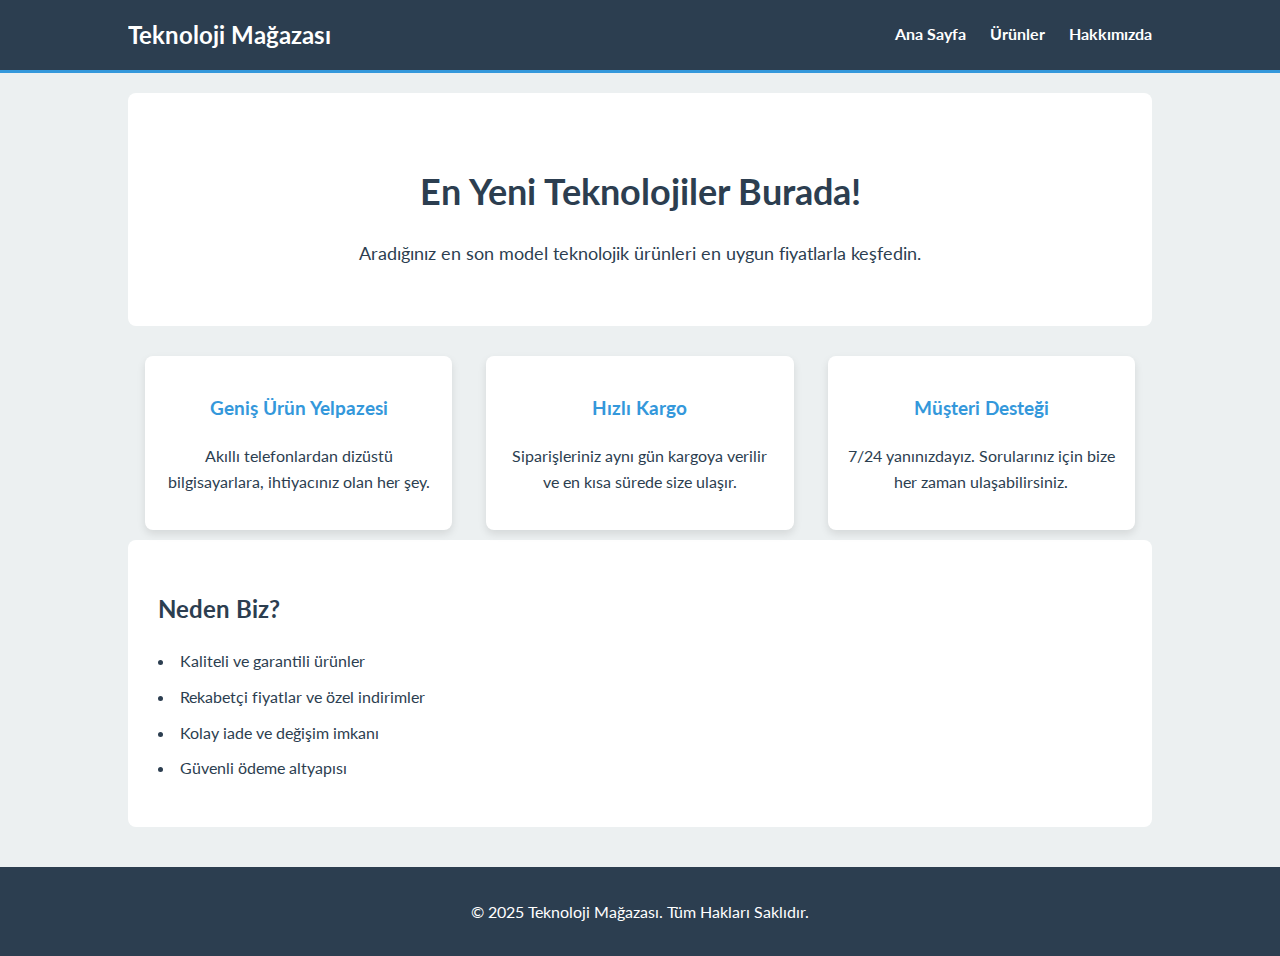
<file: css/index.html>
<!DOCTYPE html>
<html lang="tr">
<head>
    <meta charset="UTF-8">
    <meta name="viewport" content="width=device-width, initial-scale=1.0">
    <title>Ana Sayfa | Teknoloji Mağazası</title>
    <link rel="stylesheet" href="style.css">
</head>
<body>
    <header>
        <div class="container">
            <h1>Teknoloji Mağazası</h1>
            <nav>
                <ul>
                    <li><a href="index.html">Ana Sayfa</a></li>
                    <li><a href="products.html">Ürünler</a></li>
                    <li><a href="about.html">Hakkımızda</a></li>
                </ul>
            </nav>
        </div>
    </header>

    <main class="container">
        <section class="hero">
            <h2>En Yeni Teknolojiler Burada!</h2>
            <p>Aradığınız en son model teknolojik ürünleri en uygun fiyatlarla keşfedin.</p>
        </section>

        <section class="card-container">
            <div class="card">
                <h3>Geniş Ürün Yelpazesi</h3>
                <p>Akıllı telefonlardan dizüstü bilgisayarlara, ihtiyacınız olan her şey.</p>
            </div>
            <div class="card">
                <h3>Hızlı Kargo</h3>
                <p>Siparişleriniz aynı gün kargoya verilir ve en kısa sürede size ulaşır.</p>
            </div>
            <div class="card">
                <h3>Müşteri Desteği</h3>
                <p>7/24 yanınızdayız. Sorularınız için bize her zaman ulaşabilirsiniz.</p>
            </div>
        </section>

        <section class="about-section">
            <h2>Neden Biz?</h2>
            <ul class="feature-list">
                <li>Kaliteli ve garantili ürünler</li>
                <li>Rekabetçi fiyatlar ve özel indirimler</li>
                <li>Kolay iade ve değişim imkanı</li>
                <li>Güvenli ödeme altyapısı</li>
            </ul>
        </section>
    </main>

    <footer>
        <p>&copy; 2025 Teknoloji Mağazası. Tüm Hakları Saklıdır.</p>
    </footer>
</body>
</html>
</file>
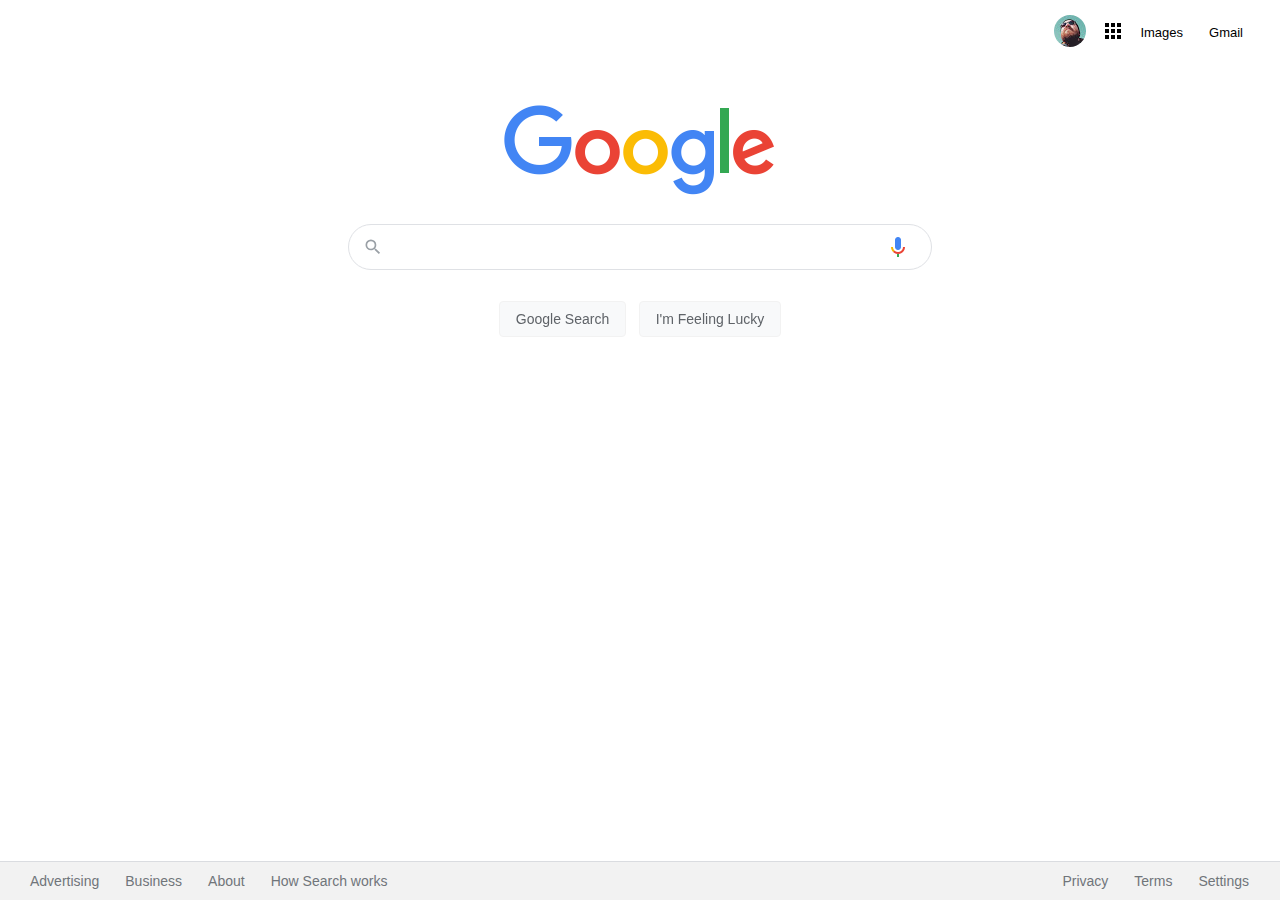
<file: css3/index.html>
<!DOCTYPE html>
<html lang="en">
  <head>
    <meta charset="UTF-8" />
    <meta name="viewport" content="width=device-width, initial-scale=1.0" />
    <link rel="stylesheet" href="style.css" />
    <title>Google</title>
  </head>
  <body>
    <div class="panel">
      <nav>
        <ul class="header">
          <li class="pic headerli">
            <a href="https://www.github.com/nefeygt" target="_blank"
              ><img
                src="assets/profilepic.jpg"
                alt=""
                style="margin-right: 1px;"
            /></a>
          </li>
          <li style="margin: 8px" class="headerli">
            <a href="https://www.google.com.tr/intl/en/about/products?tab=wh"
              ><img src="assets/appsbutton.svg" alt="" style="width: 16px; height: 16px; margin-right: 3px;"></a
            >
          </li>
          <li style="margin: 8px; margin-left: -2px;" class="headerli">
            <a
              href="https://www.google.com.tr/imghp?hl=en&tab=wi&authuser=0&ogbl"
              >Images</a
            >
          </li>
          <li style="margin: 8px" class="headerli">
            <a href="https://mail.google.com/mail/?tab=wm&authuser=0&ogbl"
              >Gmail</a
            >
          </li>
        </ul>
      </nav>
      <div class="container">
        <img
          src="assets/logo.png"
          width="272px"
          height="92px"
          alt=""
        />
      </div>
      <div class="search-area">
        <div class="search">
          <div class="search-img">
            <span>
              <svg
                focusable="false"
                xmlns="http://www.w3.org/2000/svg"
                viewBox="0 0 24 24"
              >
                <path
                  d="M15.5 14h-.79l-.28-.27A6.471 6.471 0 0 0 16 9.5 6.5 6.5 0 1 0 9.5 16c1.61 0 3.09-.59 4.23-1.57l.27.28v.79l5 4.99L20.49 19l-4.99-5zm-6 0C7.01 14 5 11.99 5 9.5S7.01 5 9.5 5 14 7.01 14 9.5 11.99 14 9.5 14z"
                ></path>
              </svg>
            </span>
          </div>
          <div class="input-enter">
            <div class="input-area">
              <input
                type="text"
                class="input"
                maxlength="2048"
                autofocus="true"
              />
            </div>
          </div>
          <div class="search-img">
            <img src="assets/voicelogo.png" width="24px" height="24px" style="cursor: pointer;">
          </div>
        </div>
      </div>

      <div class="buttons">
        <a href=""
          ><button class="googlesearch">Google Search</button></a
        >
        <a href=""
          ><button class="feelinglucky">I'm Feeling Lucky</button></a
        >
      </div>
    </div>

    <nav>
      <ul class="footer">
        <div class="footer-left">
          <li class="footerli">
            <a
              href="https://www.google.com/intl/en_tr/ads/?subid=ww-ww-et-g-awa-a-g_hpafoot1_1!o2&utm_source=google.com&utm_medium=referral&utm_campaign=google_hpafooter&fg=1"
              >Advertising</a
            >
          </li>
          <li class="footerli">
            <a
              href="https://www.google.com/services/?subid=ww-ww-et-g-awa-a-g_hpbfoot1_1!o2&utm_source=google.com&utm_medium=referral&utm_campaign=google_hpbfooter&fg=1"
              >Business</a
            >
          </li>
          <li class="footerli">
            <a
              href="https://about.google/?utm_source=google-TR&utm_medium=referral&utm_campaign=hp-footer&fg=1"
              >About</a
            >
          </li>
          <li class="footerli">
            <a href="https://google.com/search/howsearchworks/?fg=1"
              >How Search works</a
            >
          </li>
        </div>
        <div class="footer-right">
          <li class="footerli">
            <a href="https://policies.google.com/privacy?hl=en-TR&fg=1">Privacy</a>
          </li>
          <li class="footerli">
            <a href="https://policies.google.com/terms?hl=en-TR&fg=1">Terms</a>
          </li>
          <li class="footerli">
            <a href="https://www.google.com/preferences?hl=en">Settings</a>
          </li>
        </div>
      </ul>
    </nav>
  </body>
</html>
</file>
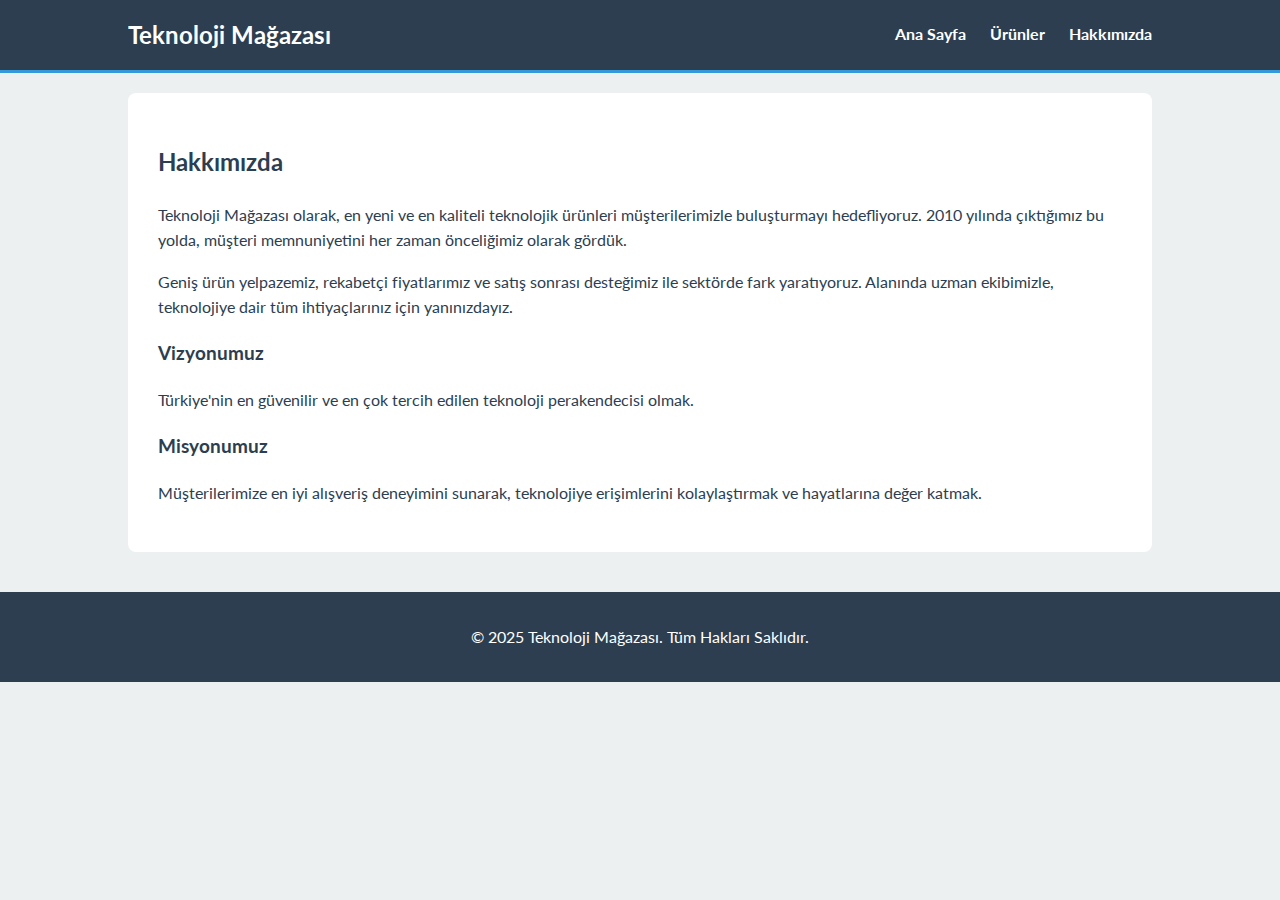
<file: css/about.html>
<!DOCTYPE html>
<html lang="tr">
<head>
    <meta charset="UTF-8">
    <meta name="viewport" content="width=device-width, initial-scale=1.0">
    <title>Hakkımızda | Teknoloji Mağazası</title>
    <link rel="stylesheet" href="style.css">
</head>
<body>
    <header>
        <div class="container">
            <h1>Teknoloji Mağazası</h1>
            <nav>
                <ul>
                    <li><a href="index.html">Ana Sayfa</a></li>
                    <li><a href="products.html">Ürünler</a></li>
                    <li><a href="about.html">Hakkımızda</a></li>
                </ul>
            </nav>
        </div>
    </header>

    <main class="container">
        <section class="about-section">
            <h2>Hakkımızda</h2>
            <p>Teknoloji Mağazası olarak, en yeni ve en kaliteli teknolojik ürünleri müşterilerimizle buluşturmayı hedefliyoruz. 2010 yılında çıktığımız bu yolda, müşteri memnuniyetini her zaman önceliğimiz olarak gördük.</p>
            <p>Geniş ürün yelpazemiz, rekabetçi fiyatlarımız ve satış sonrası desteğimiz ile sektörde fark yaratıyoruz. Alanında uzman ekibimizle, teknolojiye dair tüm ihtiyaçlarınız için yanınızdayız.</p>
            
            <h3>Vizyonumuz</h3>
            <p>Türkiye'nin en güvenilir ve en çok tercih edilen teknoloji perakendecisi olmak.</p>

            <h3>Misyonumuz</h3>
            <p>Müşterilerimize en iyi alışveriş deneyimini sunarak, teknolojiye erişimlerini kolaylaştırmak ve hayatlarına değer katmak.</p>
        </section>
    </main>

    <footer>
        <p>&copy; 2025 Teknoloji Mağazası. Tüm Hakları Saklıdır.</p>
    </footer>
</body>
</html>
</file>
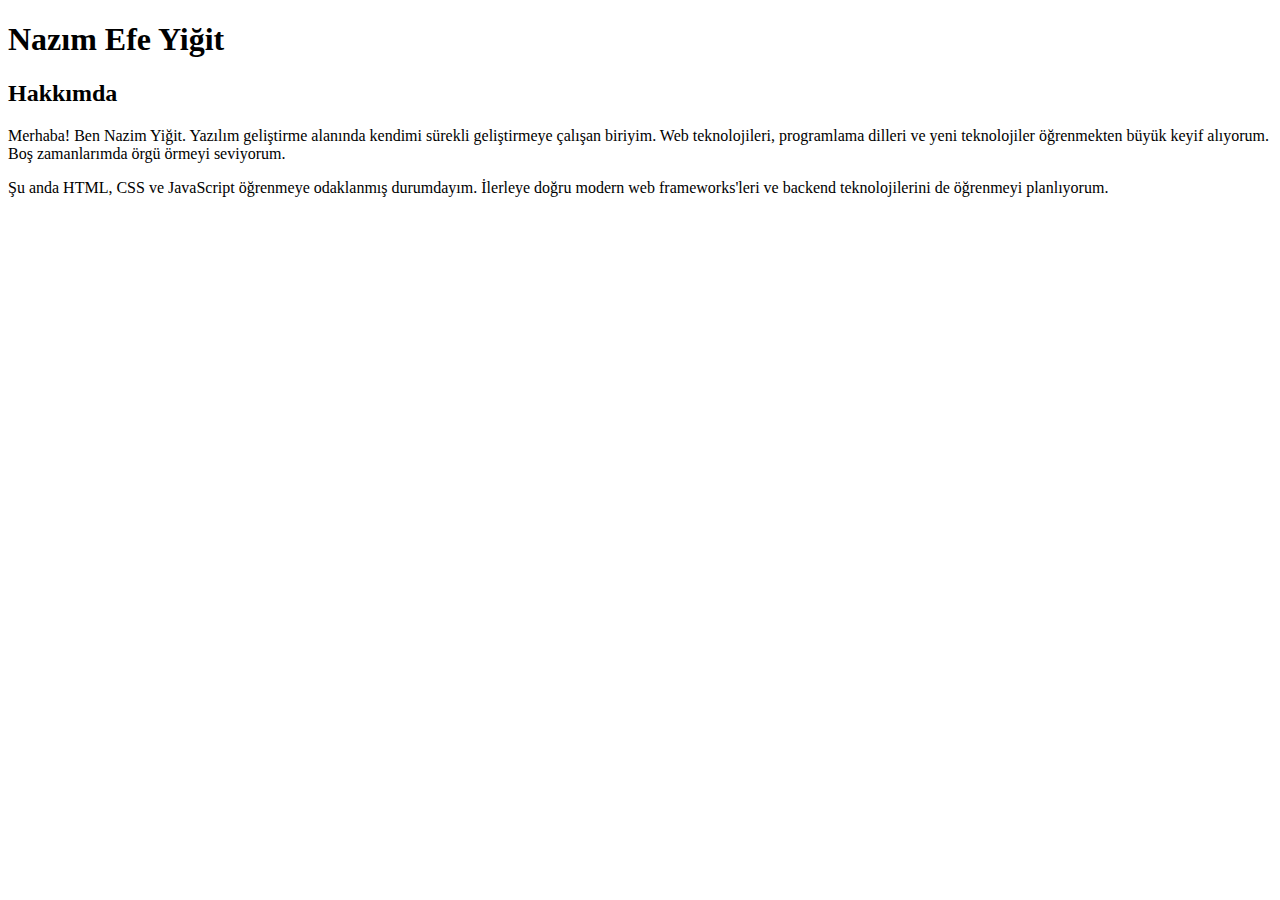
<file: html/odev1.html>
<!DOCTYPE html>
<html lang="tr">
<head>
    <!-- Sayfa kodlama ayarları -->
    <meta charset="UTF-8">
    <!-- Responsive tasarım için viewport ayarı -->
    <meta name="viewport" content="width=device-width, initial-scale=1.0">
    <!-- Sayfa başlığı -->
    <title>Nazım Efe Yiğit - İlk Web Sayfam</title>
</head>
<body>
    <!-- Ana başlık: Ad ve Soyad -->
    <h1>Nazım Efe Yiğit</h1>
    
    <!-- Alt başlık: Hakkımda bölümü -->
    <h2>Hakkımda</h2>
    
    <!-- Hakkımda paragrafı -->
    <p>
        Merhaba! Ben Nazim Yiğit. Yazılım geliştirme alanında kendimi sürekli geliştirmeye çalışan biriyim. 
        Web teknolojileri, programlama dilleri ve yeni teknolojiler öğrenmekten büyük keyif alıyorum. 
        Boş zamanlarımda örgü örmeyi seviyorum.
    </p>
    
    <!-- Ek bilgi paragrafı -->
    <p>
        Şu anda HTML, CSS ve JavaScript öğrenmeye odaklanmış durumdayım. İlerleye doğru 
        modern web frameworks'leri ve backend teknolojilerini de öğrenmeyi planlıyorum.
    </p>
</body>
</html>
</file>
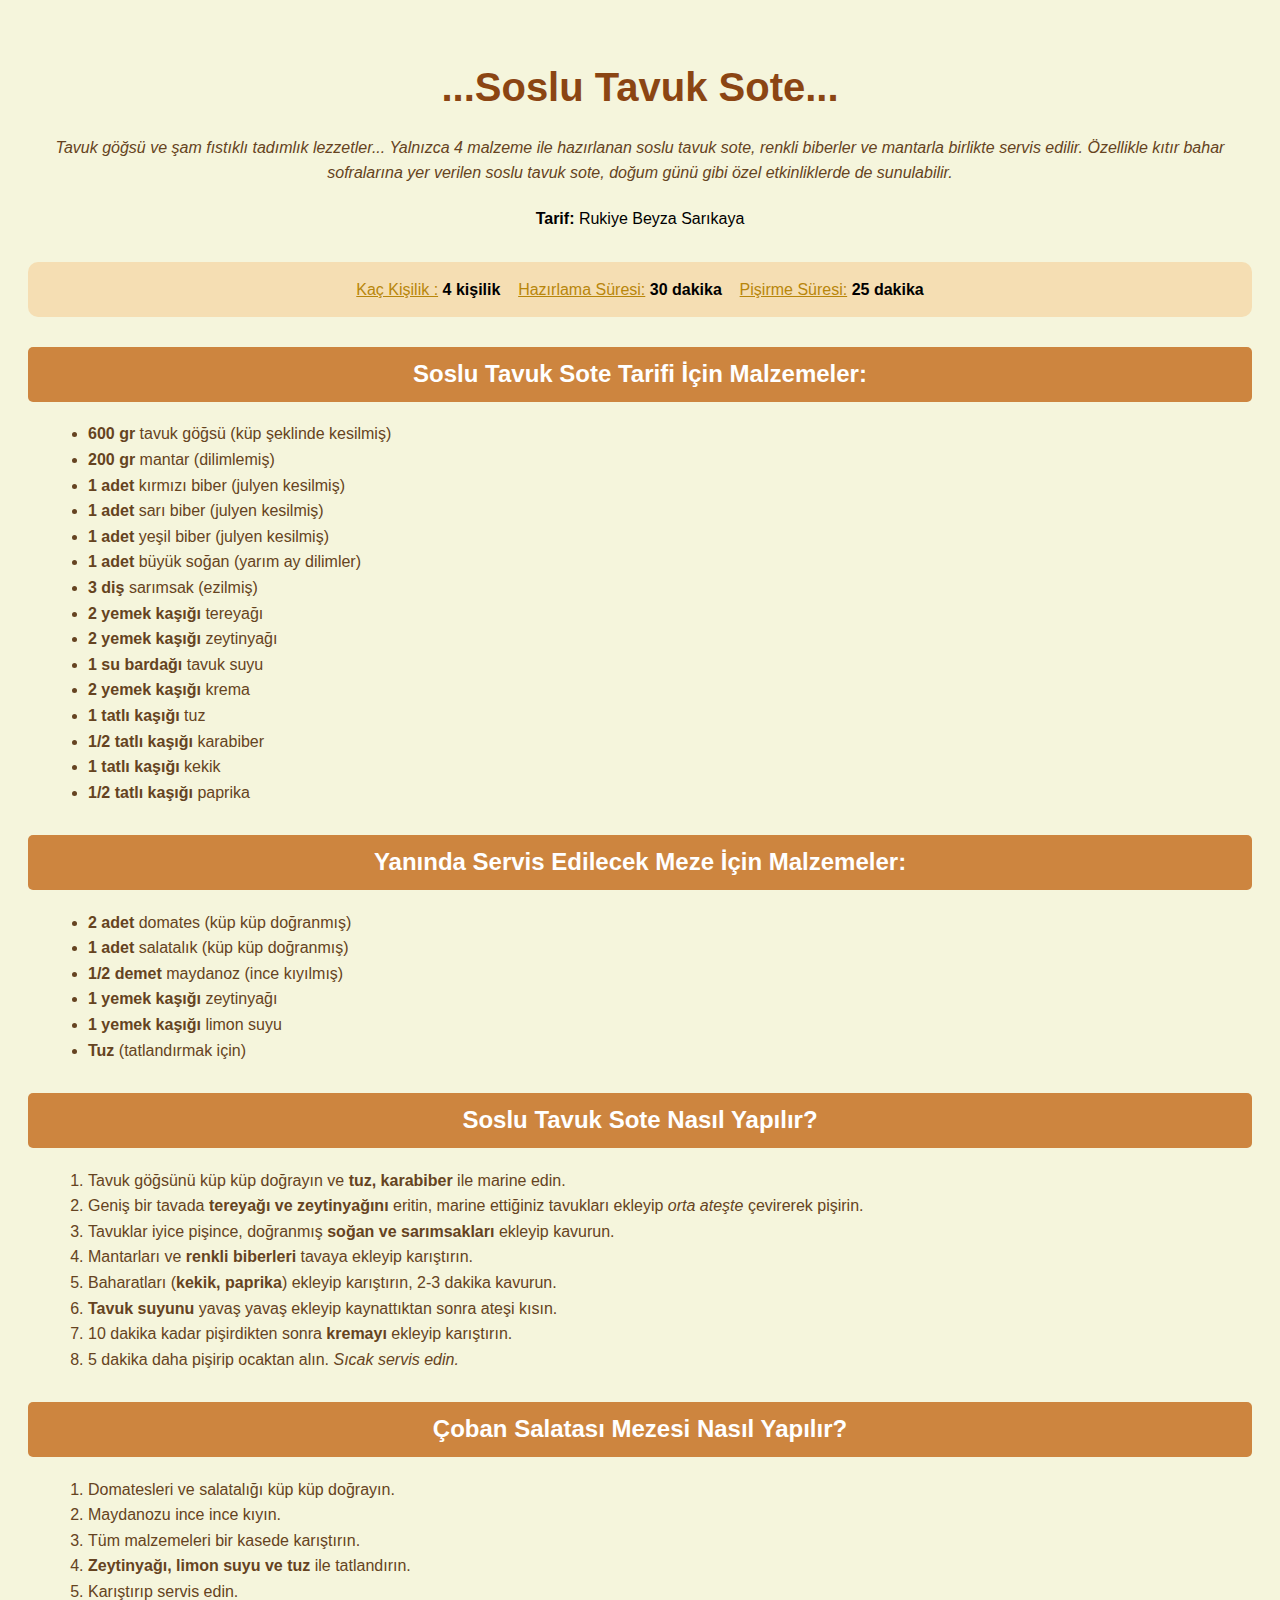
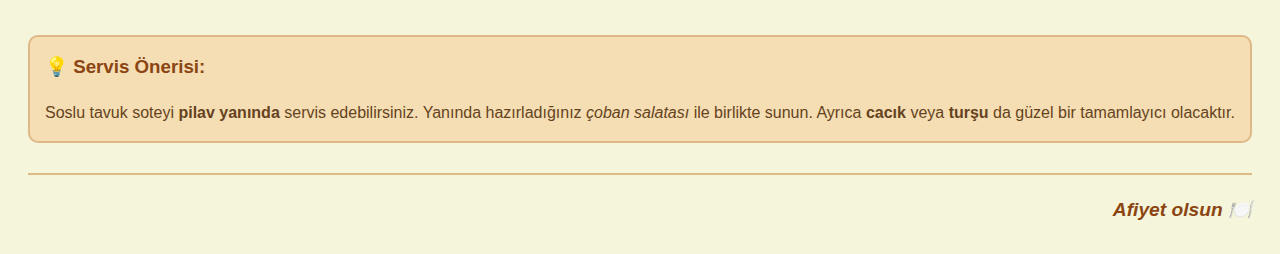
<file: html/odev3.html>
<!DOCTYPE html>
<html lang="tr">
<head>
    <!-- Sayfa kodlama ayarları -->
    <meta charset="UTF-8">
    <!-- Responsive tasarım için viewport ayarı -->
    <meta name="viewport" content="width=device-width, initial-scale=1.0">
    <!-- Sayfa başlığı -->
    <title>Soslu Tavuk Sote Tarifi</title>
</head>
<body style="font-family: Arial, sans-serif; background-color: #f5f5dc; padding: 20px; line-height: 1.6;">
    
    <!-- Sayfa başlığı ve açıklama -->
    <header style="text-align: center; margin-bottom: 30px;">
        <h1 style="color: #8B4513; font-size: 2.5em; margin-bottom: 10px;">
            ...Soslu Tavuk Sote...
        </h1>
        
        <!-- Tarif açıklaması -->
        <p style="font-style: italic; color: #654321; margin-bottom: 20px;">
            Tavuk göğsü ve şam fıstıklı tadımlık lezzetler... Yalnızca 4 malzeme ile hazırlanan soslu tavuk sote, 
            renkli biberler ve mantarla birlikte servis edilir. Özellikle kıtır bahar sofralarına yer verilen soslu tavuk sote, 
            doğum günü gibi özel etkinliklerde de sunulabilir.
        </p>
        
        <!-- Tarif bilgileri -->
        <address style="font-style: normal;">
            <strong>Tarif:</strong> Rukiye Beyza Sarıkaya
        </address>
    </header>
    
    <!-- Ana içerik -->
    <main>
        <!-- Tarif kategorileri -->
        <section style="text-align: center; margin: 20px 0; padding: 15px; background-color: #F5DEB3; border-radius: 10px;">
            <span style="color: #B8860B; text-decoration: underline;">Kaç Kişilik :</span>
            <strong>4 kişilik</strong> &nbsp;&nbsp;
            
            <span style="color: #B8860B; text-decoration: underline;">Hazırlama Süresi:</span>
            <strong>30 dakika</strong> &nbsp;&nbsp;
            
            <span style="color: #B8860B; text-decoration: underline;">Pişirme Süresi:</span>
            <strong>25 dakika</strong>
        </section>
        
        <!-- Ana yemek malzemeleri bölümü -->
        <section style="margin: 30px 0;">
            <header>
                <h2 style="background-color: #CD853F; color: white; padding: 8px; border-radius: 5px; text-align: center;">
                    Soslu Tavuk Sote Tarifi İçin Malzemeler:
                </h2>
            </header>
            
            <ul style="color: #654321; margin-left: 20px;">
                <li><strong>600 gr</strong> tavuk göğsü (küp şeklinde kesilmiş)</li>
                <li><strong>200 gr</strong> mantar (dilimlemiş)</li>
                <li><strong>1 adet</strong> kırmızı biber (julyen kesilmiş)</li>
                <li><strong>1 adet</strong> sarı biber (julyen kesilmiş)</li>
                <li><strong>1 adet</strong> yeşil biber (julyen kesilmiş)</li>
                <li><strong>1 adet</strong> büyük soğan (yarım ay dilimler)</li>
                <li><strong>3 diş</strong> sarımsak (ezilmiş)</li>
                <li><strong>2 yemek kaşığı</strong> tereyağı</li>
                <li><strong>2 yemek kaşığı</strong> zeytinyağı</li>
                <li><strong>1 su bardağı</strong> tavuk suyu</li>
                <li><strong>2 yemek kaşığı</strong> krema</li>
                <li><strong>1 tatlı kaşığı</strong> tuz</li>
                <li><strong>1/2 tatlı kaşığı</strong> karabiber</li>
                <li><strong>1 tatlı kaşığı</strong> kekik</li>
                <li><strong>1/2 tatlı kaşığı</strong> paprika</li>
            </ul>
        </section>
        
        <!-- Meze malzemeleri bölümü -->
        <section style="margin: 30px 0;">
            <header>
                <h2 style="background-color: #CD853F; color: white; padding: 8px; border-radius: 5px; text-align: center;">
                    Yanında Servis Edilecek Meze İçin Malzemeler:
                </h2>
            </header>
    
            <ul style="color: #654321; margin-left: 20px;">
                <li><strong>2 adet</strong> domates (küp küp doğranmış)</li>
                <li><strong>1 adet</strong> salatalık (küp küp doğranmış)</li>
                <li><strong>1/2 demet</strong> maydanoz (ince kıyılmış)</li>
                <li><strong>1 yemek kaşığı</strong> zeytinyağı</li>
                <li><strong>1 yemek kaşığı</strong> limon suyu</li>
                <li><strong>Tuz</strong> (tatlandırmak için)</li>
            </ul>
        </section>
        
        <!-- Ana yemek yapılışı -->
        <section style="margin: 30px 0;">
            <header>
                <h2 style="background-color: #CD853F; color: white; padding: 8px; border-radius: 5px; text-align: center;">
                    Soslu Tavuk Sote Nasıl Yapılır?
                </h2>
            </header>
            
            <ol style="color: #654321; margin-left: 20px;">
                <li>Tavuk göğsünü küp küp doğrayın ve <strong>tuz, karabiber</strong> ile marine edin.</li>
                <li>Geniş bir tavada <strong>tereyağı ve zeytinyağını</strong> eritin, marine ettiğiniz tavukları ekleyip <em>orta ateşte</em> çevirerek pişirin.</li>
                <li>Tavuklar iyice pişince, doğranmış <strong>soğan ve sarımsakları</strong> ekleyip kavurun.</li>
                <li>Mantarları ve <strong>renkli biberleri</strong> tavaya ekleyip karıştırın.</li>
                <li>Baharatları (<strong>kekik, paprika</strong>) ekleyip karıştırın, 2-3 dakika kavurun.</li>
                <li><strong>Tavuk suyunu</strong> yavaş yavaş ekleyip kaynattıktan sonra ateşi kısın.</li>
                <li>10 dakika kadar pişirdikten sonra <strong>kremayı</strong> ekleyip karıştırın.</li>
                <li>5 dakika daha pişirip ocaktan alın. <em>Sıcak servis edin.</em></li>
            </ol>
        </section>
        
        <!-- Meze yapılışı -->
        <section style="margin: 30px 0;">
            <header>
                <h2 style="background-color: #CD853F; color: white; padding: 8px; border-radius: 5px; text-align: center;">
                    Çoban Salatası Mezesi Nasıl Yapılır?
                </h2>
            </header>
            
            <ol style="color: #654321; margin-left: 20px;">
                <li>Domatesleri ve salatalığı küp küp doğrayın.</li>
                <li>Maydanozu ince ince kıyın.</li>
                <li>Tüm malzemeleri bir kasede karıştırın.</li>
                <li><strong>Zeytinyağı, limon suyu ve tuz</strong> ile tatlandırın.</li>
                <li>Karıştırıp servis edin.</li>
            </ol>
        </section>
    </main>
    
    <!-- Yan bilgiler -->
    <aside style="background-color: #F5DEB3; padding: 15px; border-radius: 10px; margin: 20px 0; border: 2px solid #DEB887;">
        <h3 style="color: #8B4513; margin-top: 0;">💡 Servis Önerisi:</h3>
        <p style="color: #654321; margin-bottom: 0;">
            Soslu tavuk soteyi <strong>pilav yanında</strong> servis edebilirsiniz. 
            Yanında hazırladığınız <em>çoban salatası</em> ile birlikte sunun. 
            Ayrıca <strong>cacık</strong> veya <strong>turşu</strong> da güzel bir tamamlayıcı olacaktır.
        </p>
    </aside>
    
    <!-- Sayfa footer -->
    <footer style="text-align: right; margin-top: 30px; padding-top: 20px; border-top: 2px solid #DEB887;">
        <p style="font-style: italic; color: #8B4513; font-size: 1.2em; margin: 0;">
            <strong>Afiyet olsun</strong> 🍽️
        </p>
    </footer>

</body>
</html>
</file>
<file: css/style.css>
/* Google Fonts'tan Lato fontunu içe aktar */
@import url('https://fonts.googleapis.com/css2?family=Lato:wght@400;700&display=swap');

/* Renk Paleti
#2C3E50 - Koyu Mavi (Ana Metin, Başlıklar)
#3498DB - Mavi (Linkler, Vurgular)
#ECF0F1 - Açık Gri (Arka Plan)
#FFFFFF - Beyaz (Kart Arka Planları)
#E74C3C - Kırmızı (Özel Butonlar/Vurgular)
*/

/* Genel Sayfa Stilleri */
body {
    font-family: 'Lato', sans-serif;
    margin: 0;
    padding: 0;
    background-color: #ECF0F1;
    color: #2C3E50;
    line-height: 1.6;
}

.container {
    width: 80%;
    margin: 0 auto;
    overflow: hidden;
}

/* Header ve Navigasyon */
header {
    background: #2C3E50;
    color: #FFFFFF;
    padding: 1rem 0;
    border-bottom: #3498DB 3px solid;
}

header h1 {
    margin: 0;
    float: left;
    font-size: 24px;
}

header nav {
    float: right;
    margin-top: 5px;
}

header nav ul {
    margin: 0;
    padding: 0;
    list-style: none;
}

header nav ul li {
    display: inline;
    margin-left: 20px;
}

header nav a {
    color: #FFFFFF;
    text-decoration: none;
    font-weight: bold;
    font-size: 16px;
    transition: color 0.3s ease;
}

header nav a:hover {
    color: #3498DB;
}

/* Ana İçerik Alanı */
main {
    padding: 20px 0;
}

.hero {
    text-align: center;
    padding: 40px 20px;
    background: #FFFFFF;
    margin-bottom: 20px;
    border-radius: 8px;
}

.hero h2 {
    font-size: 36px;
    margin-bottom: 10px;
}

.hero p {
    font-size: 18px;
}

/* Kart Yapıları */
.card-container {
    display: flex;
    justify-content: space-around;
    flex-wrap: wrap;
}

.card {
    background: #FFFFFF;
    border-radius: 8px;
    box-shadow: 0 4px 8px rgba(0,0,0,0.1);
    margin: 10px;
    padding: 20px;
    width: 30%;
    box-sizing: border-box;
    text-align: center;
}

.card h3 {
    color: #3498DB;
}

/* Liste Stilleri */
ul.feature-list {
    list-style-position: inside;
    padding-left: 0;
}

ul.feature-list li {
    margin-bottom: 10px;
}

/* Ürünler Sayfası */
.product-grid {
    display: grid;
    grid-template-columns: repeat(auto-fit, minmax(250px, 1fr));
    gap: 20px;
}

.product-item {
    background: #FFFFFF;
    border-radius: 8px;
    box-shadow: 0 4px 8px rgba(0,0,0,0.1);
    padding: 20px;
    text-align: center;
}

.product-item img {
    max-width: 100%;
    height: auto;
    border-radius: 8px;
}

.product-item h3 {
    margin-top: 15px;
    color: #3498DB;
}

.product-item .price {
    font-size: 18px;
    font-weight: bold;
    color: #E74C3C;
}

/* Hakkımızda Sayfası */
.about-section {
    background: #FFFFFF;
    padding: 30px;
    border-radius: 8px;
}

/* Footer */
footer {
    background: #2C3E50;
    color: #FFFFFF;
    text-align: center;
    padding: 1rem 0;
    margin-top: 20px;
}
</file>
<file: css3/style.css>
/* General Body Styles */
body {
  font-family: arial, sans-serif;
}

/* Header Styles */
.header {
  list-style-type: none; /* Removes list bullets */
  margin: 10px;
  overflow: hidden;
  margin-right: 16px;
  font-size: 13px;
  display: flex; /* Use flexbox for alignment */
  justify-content: flex-end; /* Align items to the right */
  align-items: center; /* Vertically center items */
}

.headerli a {
  display: block;
  color: black;
  text-align: center;
  padding: 5px 5px;
  text-decoration: none;
}

.headerli a:hover {
  text-decoration: underline;
}

.pic a img {
  border-radius: 50%; /* Makes the image circular */
  width: 32px;
  height: 32px;
}

/* Main Content Container */
.container {
  text-align: center;
  margin: 100px;
  margin-top: 50px; /* Adjusted margin */
}

/* Search Area Styles */
.search-area {
  background: #fff;
  display: flex;
  border: 1px solid #dfe1e5;
  box-shadow: none;
  z-index: 3;
  height: 44px;
  margin: 0 auto;
  margin-top: -77px;
  width: 582px;
  border-radius: 24px; /* Rounded corners */
}

.search-area:hover {
  box-shadow: 0 2px 3px 0 rgba(0, 0, 0, 0.24), 0 2px 5px 0 rgba(0, 0, 0, 0.19);
}

.search {
  flex: 1;
  display: flex;
  padding: 5px 8px 0 16px;
  padding-left: 14px;
  align-items: center; /* Center items vertically */
}

.search-img {
  display: flex;
  align-items: center;
  padding-right: 13px;
  margin-top: -5px;
}

.search-img span {
  color: #9aa0a6;
  height: 20px;
  width: 20px;
  margin-top: 0px;
  display: inline-block;
  fill: currentColor;
  line-height: 24px;
  position: relative;
}

.input-enter {
  display: flex;
  flex: 1;
  flex-wrap: wrap;
}

.input-area {
  color: transparent;
  flex: 100%;
  white-space: pre;
  font: 16px arial, sans-serif;
  line-height: 34px;
  height: 34px !important;
  display: block;
}

.input {
  margin: 0;
  padding: 0;
  color: rgba(0, 0, 0, 0.87);
  word-wrap: break-word;
  outline: none;
  display: flex;
  flex: 100%;
  margin-top: -68px;
  font: 16px arial, sans-serif;
  line-height: 34px;
  height: 34px !important;
  width: 480px; /* Set input width */
  border: none; /* Remove border */
  text-rendering: auto;
  letter-spacing: normal;
  word-spacing: normal;
  text-transform: none;
  text-indent: 0px;
  text-shadow: none;
  text-align: start;
  appearance: textfield;
  cursor: text;
}

/* Button Styles */
.buttons {
  text-align: center; /* Center buttons */
  margin-top: 20px; /* Add space above buttons */
}

.googlesearch,
.feelinglucky {
  margin: 11px 4px;
  padding: 0 16px;
  line-height: 27px;
  min-width: 54px;
  text-align: center;
  cursor: pointer;
  user-select: none;
  border: 1px solid #f2f2f2; /* Button border */
  font-family: Arial, sans-serif;
  color: #5f6368; /* Button text color */
  font-size: 14px; /* Button font size */
  height: 36px; /* Button height */
  background-color: #f8f9fa;
  border-radius: 4px;
}

.googlesearch:hover,
.feelinglucky:hover {
  box-shadow: 0 1px 1px rgba(0, 0, 0, 0.1); /* Add shadow on hover */
  border: 1px solid #c6c6c6;
  color: #222;
}

/* Footer Styles */
.footer {
  margin: 0;
  padding: 0;
  overflow: hidden;
  border-top: 1px solid #dadce0;
  position: fixed;
  bottom: 0;
  width: 100%;
  margin-left: -8px;
  line-height: 10px;
  background-color: #f2f2f2; /* Footer background color */
  list-style-type: none; /* Remove list bullets */
  display: flex;
  justify-content: space-between;
}

.footerli {
  /* float: left; */ /* No longer needed with flexbox */
  list-style-type: none; /* Remove list bullets */
}

.footerli a {
  display: block;
  color: #70757a;
  text-align: center;
  padding: 14px 16px;
  text-decoration: none;
  font-family: arial, sans-serif;
  font-size: 14px;
  margin-left: 14px;
  margin-right: -20px;
}

.footerli a:hover {
  text-decoration: underline;
}

.footer-left {
  display: flex;
}

.footer-right {
  display: flex;
  margin-right: 35px;
}
</file>
